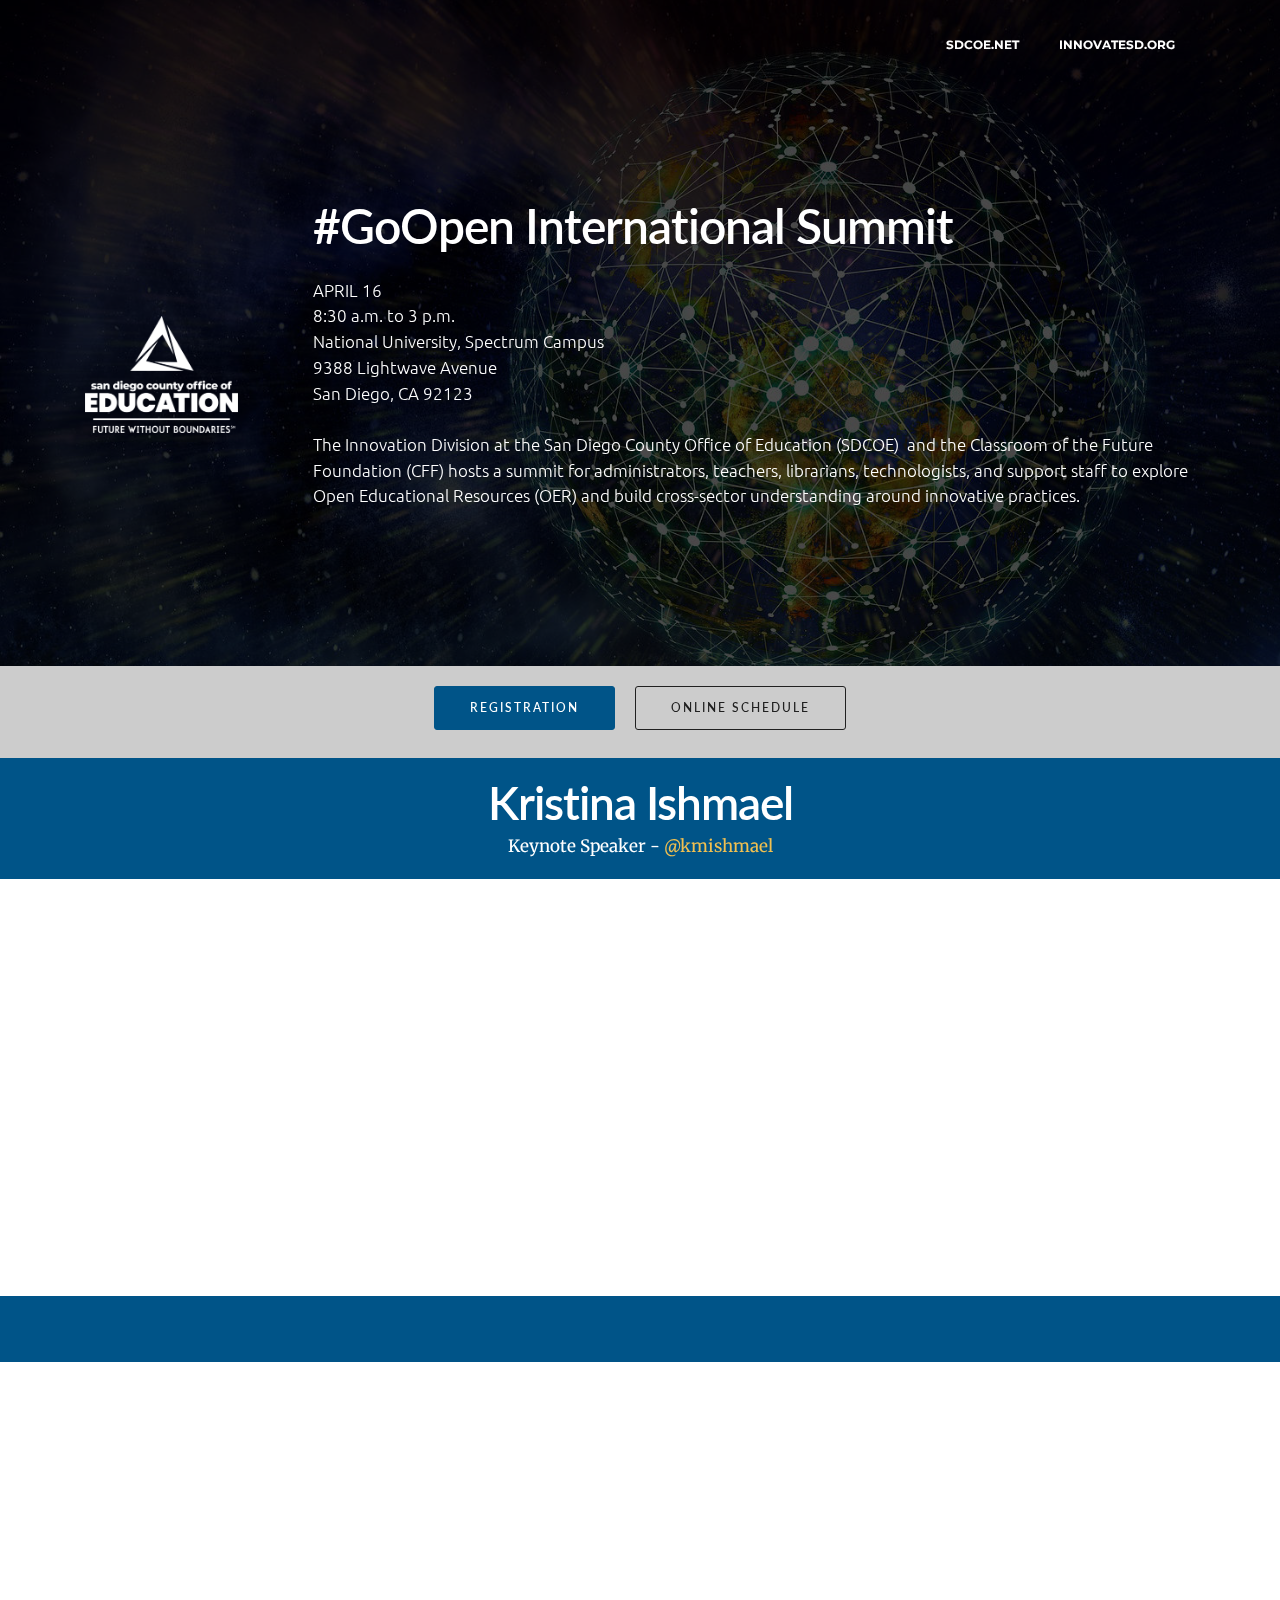
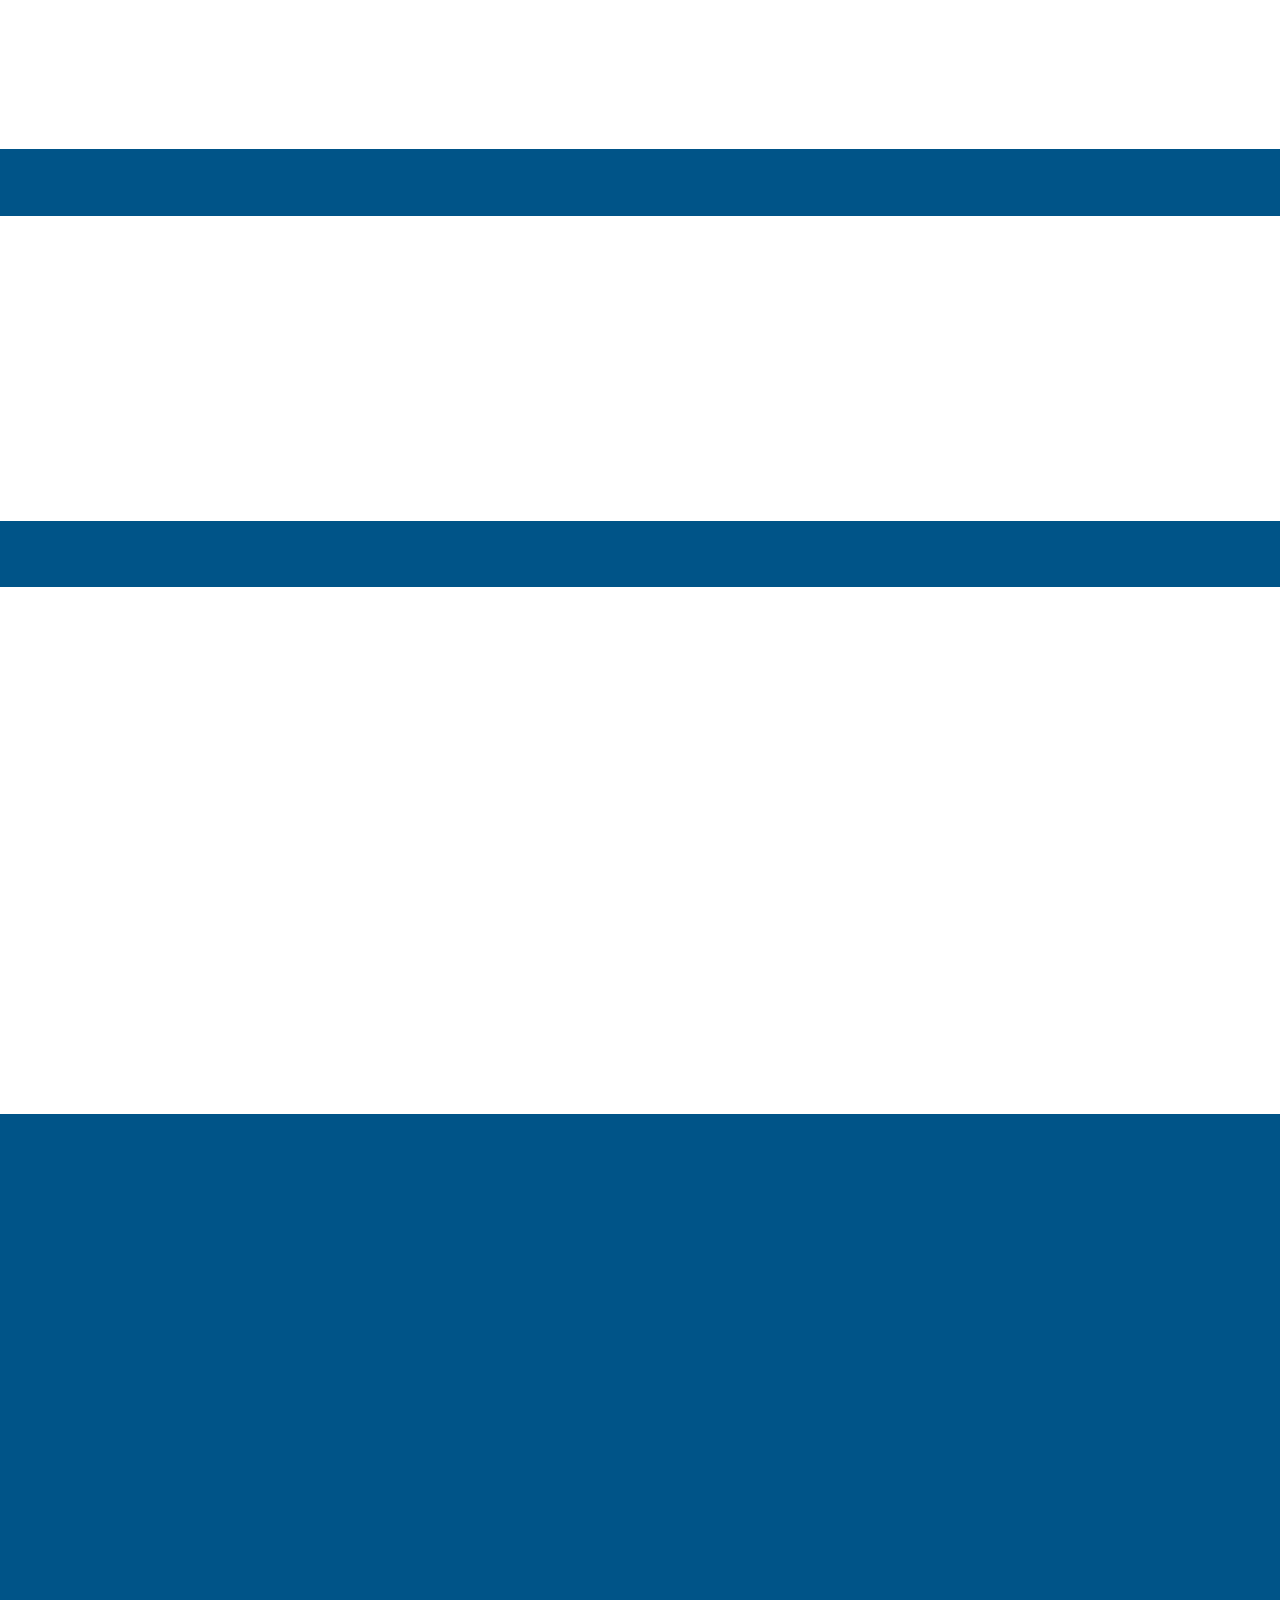
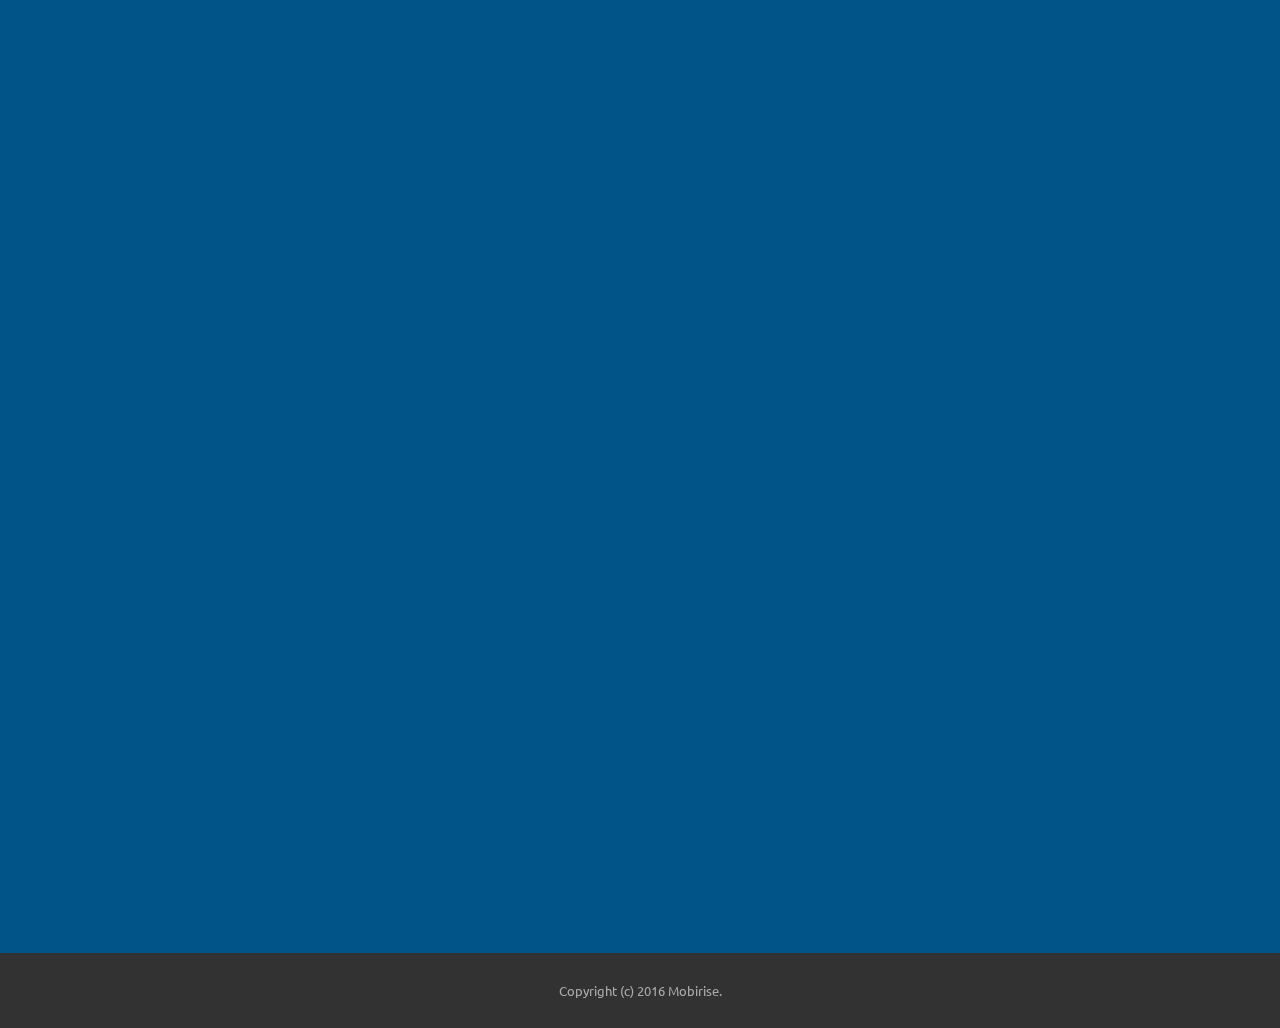
<file: index.html>
<!DOCTYPE html>
<html  >
<head>
  <!-- Site made with Mobirise Website Builder v4.9.6, https://mobirise.com -->
  <meta charset="UTF-8">
  <meta http-equiv="X-UA-Compatible" content="IE=edge">
  <meta name="generator" content="Mobirise v4.9.6, mobirise.com">
  <meta name="viewport" content="width=device-width, initial-scale=1, minimum-scale=1">
  <link rel="shortcut icon" href="assets/images/lls-goopensummit-savedate-128x84.png" type="image/x-icon">
  <meta name="description" content="">
  
  <title>#GoOpen International Summit</title>
  <link rel="stylesheet" href="https://fonts.googleapis.com/css?family=Montserrat:400,700">
  <link rel="stylesheet" href="https://fonts.googleapis.com/css?family=Raleway:100,100i,200,200i,300,300i,400,400i,500,500i,600,600i,700,700i,800,800i,900,900i">
  <link rel="stylesheet" href="https://fonts.googleapis.com/css?family=Lora:400,700,400italic,700italic&subset=latin">
  <link rel="stylesheet" href="assets/tether/tether.min.css">
  <link rel="stylesheet" href="assets/bootstrap/css/bootstrap.min.css">
  <link rel="stylesheet" href="assets/dropdown/css/style.css">
  <link rel="stylesheet" href="assets/animate.css/animate.min.css">
  <link rel="stylesheet" href="assets/theme/css/style.css">
  <link rel="stylesheet" href="assets/mobirise/css/mbr-additional.css" type="text/css">
  
  
  
</head>
<body>
  <section id="ext_menu-f" data-rv-view="0">

    <nav class="navbar navbar-dropdown transparent navbar-fixed-top bg-color">
        <div class="container">

            <div class="mbr-table">
                
                <div class="mbr-table-cell">

                    <button class="navbar-toggler pull-xs-right hidden-md-up" type="button" data-toggle="collapse" data-target="#exCollapsingNavbar">
                        <div class="hamburger-icon"></div>
                    </button>

                    <ul class="nav-dropdown collapse pull-xs-right nav navbar-nav navbar-toggleable-sm" id="exCollapsingNavbar"><li class="nav-item"><a class="nav-link link" href="https://www.sdcoe.net" target="_blank" aria-expanded="false">SDCOE.NET</a></li><li class="nav-item"><a class="nav-link link" href="https://www.innovatesd.org" target="_blank" aria-expanded="false">INNOVATESD.ORG</a></li></ul>
                    <button hidden="" class="navbar-toggler navbar-close" type="button" data-toggle="collapse" data-target="#exCollapsingNavbar">
                        <div class="close-icon"></div>
                    </button>

                </div>
            </div>

        </div>
    </nav>

</section>

<section class="engine"><a href="https://mobirise.info/a">online site builder</a></section><section class="mbr-section mbr-parallax-background mbr-after-navbar" id="msg-box6-c" data-rv-view="2" style="background-image: url(assets/images/network-3537401-1920-1920x1280.jpg); padding-top: 200px; padding-bottom: 120px;">

    <div class="mbr-overlay" style="opacity: 0.7; background-color: rgb(0, 0, 0);">
    </div>
    <div class="container">
        <div class="row">
            <div class="mbr-table-md-up">

              <div class="mbr-table-cell mbr-right-padding-md-up mbr-valign-top col-md-7 image-size" style="width: 20%;">
                  <div class="mbr-figure"><img src="assets/images/sdcoe-logo-reverse-1400x1066.png" alt="SDCOE Logo: Future without boundaries"></div>
              </div>

              


              <div class="mbr-table-cell col-md-5 text-xs-center text-md-left content-size">
                  <h3 class="mbr-section-title display-2">#GoOpen International Summit<br></h3>
                  <div class="lead">

                    <p>APRIL 16&nbsp;<br>8:30 a.m. to 3 p.m.<br>National University, Spectrum Campus<br>9388 Lightwave Avenue<br>San Diego, CA 92123<br><br>The Innovation Division at the San Diego County Office of Education (SDCOE) &nbsp;and the Classroom of the Future Foundation (CFF) hosts a summit for administrators, teachers, librarians, technologists, and support staff to explore Open Educational Resources (OER) and build cross-sector understanding around innovative practices.&nbsp;</p>

                  </div>

                  
              </div>


              

            </div>
        </div>
    </div>

</section>

<section class="mbr-section mbr-section__container" id="buttons1-p" data-rv-view="5" style="background-color: rgb(204, 204, 204); padding-top: 20px; padding-bottom: 20px;">

    <div class="container">
        <div class="row">
            <div class="col-xs-12">
                <div class="text-xs-center"><a class="btn btn-primary" href="https://sdcoe.k12oms.org/eventdetail.php?gid=900&id=163367" target="_blank">REGISTRATION</a> <a class="btn btn-black btn-black-outline" href="https://goopen2019.sched.com/" target="_blank">ONLINE SCHEDULE</a></div>
            </div>
        </div>
    </div>

</section>

<section class="mbr-section mbr-section__container article" id="header3-i" data-rv-view="7" style="background-color: rgb(0, 84, 136); padding-top: 20px; padding-bottom: 20px;">
    <div class="container">
        <div class="row">
            <div class="col-xs-12">
                <h3 class="mbr-section-title display-2">Kristina Ishmael<br></h3>
                <small class="mbr-section-subtitle">Keynote Speaker - <a href="https://twitter.com/kmishmael" target="_blank">@kmishmael</a></small>
            </div>
        </div>
    </div>
</section>

<section class="mbr-section" id="msg-box5-l" data-rv-view="9" style="background-color: rgb(255, 255, 255); padding-top: 0px; padding-bottom: 0px;">

    
    <div class="container">
        <div class="row">
            <div class="mbr-table-md-up">

              

              <div class="mbr-table-cell col-md-5 text-xs-center text-md-right content-size">
                  
                  <div class="lead">

                    <p><br>Kristina Ishmael is an educator, learner, thought leader, advocate, and agent of change. After her work in the classroom and at the state department of education, she found herself in the nation’s capital working on education policy around instructional materials in the perfect culmination of her commitment to removing roadblocks for student access to resources and providing professional learning for educators.<br>&nbsp;<br>Ishmael currently serves as the Senior Project Manager of the Learning Technologies Project for the Education Policy Program at New America. This role allows her to directly support states, districts, and educators rethinking the role of instructional materials to create deeper learning opportunities for students. She brings her strong facilitation skills, experience leading a national initiative, and energy into every project. Kristina is passionate about changing teaching and learning to provide more equitable access and opportunities to all learners.</p>

                  </div>

                  
              </div>


              


              <div class="mbr-table-cell mbr-left-padding-md-up mbr-valign-top col-md-7 image-size" style="width: 26%;">
                  <div class="mbr-figure"><img src="assets/images/2019-kishmael-headshot-1280x1280.jpg" alt="Headshot Kristina Ishmael"></div>
              </div>

            </div>
        </div>
    </div>

</section>

<section class="mbr-section article mbr-section__container" id="content1-o" data-rv-view="12" style="background-color: rgb(255, 255, 255); padding-top: 0px; padding-bottom: 20px;">

    <div class="container">
        <div class="row">
            <div class="col-xs-12 lead"><p>Previously, Kristina was the K-12 Open Education Fellow at the Office of Educational Technology where she developed and grew the #GoOpen movement. Prior to her work at the U.S. Department of Education, she worked as the Digital Learning Specialist for the Nebraska Department of Education where she led professional learning and advocated for school librarians. This experience granted her a unique perspective on leveraging educational technology in urban, suburban, and rural school systems. Before her role with the state, Kristina was a teacher to high risk elementary ELL students in Omaha, Nebraska.</p></div>
        </div>
    </div>

</section>

<section class="mbr-section mbr-section__container article" id="header3-t" data-rv-view="14" style="background-color: rgb(0, 84, 136); padding-top: 20px; padding-bottom: 20px;">
    <div class="container">
        <div class="row">
            <div class="col-xs-12">
                <h3 class="mbr-section-title display-2">Platinum Level Sponsors</h3>
                
            </div>
        </div>
    </div>
</section>

<section class="mbr-cards mbr-section mbr-section-nopadding" id="features3-11" data-rv-view="16" style="background-color: rgb(255, 255, 255);">

    

    <div class="mbr-cards-row row">
        <div class="mbr-cards-col col-xs-12 col-lg-4" style="padding-top: 40px; padding-bottom: 40px;">
            <div class="container">
              <div class="card cart-block">
                  <div class="card-img"><a href="http://www.sdcoe.net" target="_blank"><img src="assets/images/sdcoe-logo-color-600x465.jpg" class="card-img-top" alt="San Diego County Office of Education LOGO"></a></div>
                  
                </div>
            </div>
        </div>
        <div class="mbr-cards-col col-xs-12 col-lg-4" style="padding-top: 40px; padding-bottom: 40px;">
            <div class="container">
                <div class="card cart-block">
                    <div class="card-img"><a href="http://wp.classroomofthefuture.org/" target="_blank"><img src="assets/images/cff-1-200x200.jpg" class="card-img-top" alt="Classroom of the Future Foundation"></a></div>
                    
                </div>
            </div>
        </div>
        <div class="mbr-cards-col col-xs-12 col-lg-4" style="padding-top: 40px; padding-bottom: 40px;">
            <div class="container">
                <div class="card cart-block">
                    <div class="card-img"><a href="https://nu.edu/" target="_blank"><img src="assets/images/national-logo-600x264.jpg" class="card-img-top" alt="National University LOGO"></a></div>
                    
                </div>
            </div>
        </div>
        
        
        
    </div>
</section>

<section class="mbr-section mbr-section__container article" id="header3-13" data-rv-view="19" style="background-color: rgb(0, 84, 136); padding-top: 20px; padding-bottom: 20px;">
    <div class="container">
        <div class="row">
            <div class="col-xs-12">
                <h3 class="mbr-section-title display-2">Gold Level Sponsors</h3>
                
            </div>
        </div>
    </div>
</section>

<section class="mbr-cards mbr-section mbr-section-nopadding" id="features3-14" data-rv-view="21" style="background-color: rgb(255, 255, 255);">

    

    <div class="mbr-cards-row row">
        <div class="mbr-cards-col col-xs-12 col-lg-3" style="padding-top: 40px; padding-bottom: 40px;">
            <div class="container">
              <div class="card cart-block">
                  <div class="card-img"><a href="https://sanfordharmony.org/" target="_blank"><img src="assets/images/harmony-combo-logo-stacked-rgb-600x281.png" class="card-img-top" alt="Sanford Harmony at National University LOGO"></a></div>
                  
                </div>
            </div>
        </div>
        <div class="mbr-cards-col col-xs-12 col-lg-3" style="padding-top: 40px; padding-bottom: 40px;">
            <div class="container">
                <div class="card cart-block">
                    <div class="card-img"><a href="https://sanfordinspire.org/" target="_blank"><img src="assets/images/inspire-combo-logo-stacked-rgb-1-600x296.png" class="card-img-top" alt="Sanford Inspire at National University logo"></a></div>
                    
                </div>
            </div>
        </div>
        <div class="mbr-cards-col col-xs-12 col-lg-3" style="padding-top: 40px; padding-bottom: 40px;">
            <div class="container">
                <div class="card cart-block">
                    <div class="card-img"><a href="https://sanfordinstituteofphilanthropy.org/" target="_blank"><img src="assets/images/sip-combo-logo-stacked-rgb-600x375.png" class="card-img-top" alt="Sanford Institute of Philanthropy at National University LOGO"></a></div>
                    
                </div>
            </div>
        </div>
        <div class="mbr-cards-col col-xs-12 col-lg-3" style="padding-top: 40px; padding-bottom: 40px;">
            <div class="container">
                <div class="card cart-block">
                    <div class="card-img"><a href="index.html"><img src="assets/images/placeholder-225x225.png" class="card-img-top" alt="empty space"></a></div>
                    
                </div>
            </div>
        </div>
        
        
    </div>
</section>

<section class="mbr-section mbr-section__container article" id="header3-15" data-rv-view="28" style="background-color: rgb(0, 84, 136); padding-top: 20px; padding-bottom: 20px;">
    <div class="container">
        <div class="row">
            <div class="col-xs-12">
                <h3 class="mbr-section-title display-2">Silver Level Sponsors</h3>
                
            </div>
        </div>
    </div>
</section>

<section class="mbr-cards mbr-section mbr-section-nopadding" id="features3-16" data-rv-view="30" style="background-color: rgb(255, 255, 255);">

    

    <div class="mbr-cards-row row">
        <div class="mbr-cards-col col-xs-12 col-lg-2" style="padding-top: 40px; padding-bottom: 40px;">
            <div class="container">
              <div class="card cart-block">
                  <div class="card-img"><a href="http://cox.com" target="_blank"><img src="assets/images/cox-logo-4c-r-600x199.jpg" class="card-img-top" alt="COX Communications LOGO"></a></div>
                  
                </div>
            </div>
        </div>
        <div class="mbr-cards-col col-xs-12 col-lg-2" style="padding-top: 40px; padding-bottom: 40px;">
            <div class="container">
                <div class="card cart-block">
                    <div class="card-img"><a href="http://jackinthebox.com" target="_blank"><img src="assets/images/1071px-jack-in-the-box-2009-logo.svg-600x574.png" class="card-img-top" alt="Jack in the Box LOGO"></a></div>
                    
                </div>
            </div>
        </div>
        <div class="mbr-cards-col col-xs-12 col-lg-2" style="padding-top: 40px; padding-bottom: 40px;">
            <div class="container">
                <div class="card cart-block">
                    <div class="card-img"><a href="https://lexialearning.com/" target="_blank"><img src="assets/images/lexia-149x102.png" class="card-img-top" alt="Lexia Learning logo"></a></div>
                    
                </div>
            </div>
        </div>
        <div class="mbr-cards-col col-xs-12 col-lg-2" style="padding-top: 40px; padding-bottom: 40px;">
            <div class="container">
                <div class="card cart-block">
                    <div class="card-img"><a href="http://missionfed.com" target="_blank"><img src="assets/images/mission-516x98.png" class="card-img-top" alt="Misison Federal Credit Union Logo"></a></div>
                    
                </div>
            </div>
        </div>
        <div class="mbr-cards-col col-xs-12 col-lg-2" style="padding-top: 40px; padding-bottom: 40px;">
            <div class="container">
                <div class="card cart-block">
                    <div class="card-img"><a href="http://mrelmer.com" target="_blank"><img src="assets/images/mrelmer-200x200.png" class="card-img-top" alt="Mr. Elmer LOGO"></a></div>
                    
                </div>
            </div>
        </div>
        <div class="mbr-cards-col col-xs-12 col-lg-2" style="padding-top: 40px; padding-bottom: 40px;">
            <div class="container">
                <div class="card cart-block">
                    <div class="card-img"><a href="https://northisland.ccu.com/" target="_blank"><img src="assets/images/nicu-404x125.png" class="card-img-top" alt="North Island Credit Union"></a></div>
                    
                </div>
            </div>
        </div>
    </div>
</section>

<section class="mbr-cards mbr-section mbr-section-nopadding" id="features3-17" data-rv-view="33" style="background-color: rgb(255, 255, 255);">

    

    <div class="mbr-cards-row row">
        <div class="mbr-cards-col col-xs-12 col-lg-2" style="padding-top: 40px; padding-bottom: 40px;">
            <div class="container">
              <div class="card cart-block">
                  <div class="card-img"><a href="https://www.schoolsfirstfcu.org/wps/portal/!ut/p/a1/[base64]!/dl5/d5/L2dBISEvZ0FBIS9nQSEh/" target="_blank"><img src="assets/images/sfcu-200x200.png" class="card-img-top"></a></div>
                  
                </div>
            </div>
        </div>
        <div class="mbr-cards-col col-xs-12 col-lg-2" style="padding-top: 40px; padding-bottom: 40px;">
            <div class="container">
                <div class="card cart-block">
                    <div class="card-img"><a href="http://sdge.com" target="_blank"><img src="assets/images/sdge-295x171.png" class="card-img-top" alt="SDGE Sempra Logo"></a></div>
                    
                </div>
            </div>
        </div>
        <div class="mbr-cards-col col-xs-12 col-lg-2" style="padding-top: 40px; padding-bottom: 40px;">
            <div class="container">
                <div class="card cart-block">
                    <div class="card-img"><a href="https://seaworld.com" target="_blank"><img src="assets/images/seaworld-316x160.jpg" class="card-img-top" alt="Sea World logo"></a></div>
                    
                </div>
            </div>
        </div>
        <div class="mbr-cards-col col-xs-12 col-lg-2" style="padding-top: 40px; padding-bottom: 40px;">
            <div class="container">
                <div class="card cart-block">
                    <div class="card-img"><a href="https://ithinkwrite.com/" target="_blank"><img src="assets/images/thinkwrite-600x300.jpg" class="card-img-top" alt="ThinkWrite Technologies "></a></div>
                    
                </div>
            </div>
        </div>
        <div class="mbr-cards-col col-xs-12 col-lg-2" style="padding-top: 40px; padding-bottom: 40px;">
            <div class="container">
                <div class="card cart-block">
                    <div class="card-img"><a href="https://midway.org/" target="_blank"><img src="assets/images/midway-454x111.png" class="card-img-top" alt="USS Midway Museum"></a></div>
                    
                </div>
            </div>
        </div>
        <div class="mbr-cards-col col-xs-12 col-lg-2" style="padding-top: 40px; padding-bottom: 40px;">
            <div class="container">
                <div class="card cart-block">
                    <div class="card-img"><a href="index.html"><img src="assets/images/placeholder-225x225.png" class="card-img-top" alt="empty place"></a></div>
                    
                </div>
            </div>
        </div>
    </div>
</section>

<section class="mbr-section mbr-section-md-padding mbr-footer footer2" id="contacts2-u" data-rv-view="24" style="background-color: rgb(0, 84, 136); padding-top: 90px; padding-bottom: 90px;">
    
    <div class="container">
        <div class="row">
            <div class="mbr-footer-content col-xs-12 col-md-3">
                <p><strong>Address</strong><br>National University <br>Spectrum Business Park Campus<br>9388 Lightwave Avenue<br>San Diego, CA 92123<br><br><br>
<strong>Contacts</strong><br>
Email: mgonzalez@sdcoe.net<br><br></p>
            </div>
            <div class="mbr-footer-content col-xs-12 col-md-3"><p class="mbr-contacts__text"><strong>Plan Your Stay</strong><strong><a href="http://www.hotelcircle.net/" target="_blank" class="text-info" style="font-size: 0.875rem; background-color: rgb(0, 84, 136);">&nbsp;</a></strong></p><ul><li><em>Approximate travel times to the event location &nbsp;are included below for areas recommended with accomodations. Expect heavier traffic in the morning and after 4 p.m.</em></li><li><strong>San Diego: Explore, Plan, Stay</strong></li><li><a href="http://www.hotelcircle.net/" target="_blank" class="text-warning" style="font-weight: bold;">Hotel Circle</a> (Near Spectrum Business Park Campus) approx. 10 to 18 min.</li><li><strong><a href="https://www.gaslamp.org/" target="_blank" class="text-warning">Gaslamp Quarter</a> </strong>&nbsp;(Downtown San Diego, Food, Shopping, History) approx.<strong>&nbsp;</strong>20 to 30 min.&nbsp;</li><li><strong><a href="http://coronadovisitorcenter.com/" target="_blank" class="text-warning">Coronado Island</a>&nbsp;</strong>(Food, Shopping, Accomodations, History) approx. 20 to 40 min.</li><li><strong><a href="https://libertystation.com/" target="_blank" class="text-warning">Liberty Station</a> - </strong>(Food &amp; Fun, History)</li><li><strong><a href="https://lajollabythesea.com/" target="_blank" class="text-warning">La Jolla by the Sea</a>&nbsp;</strong>(Food, Shopping, accomodations $$, Nature) approx. 20-45 min.</li><li><a href="http://www.oldtownsandiegoguide.com/" target="_blank" class="text-warning" style="font-weight: bold;">Old Town San Diego</a>&nbsp;(Food, History, Accomodations, Shopping) approx. 12 to 20 min.</li><li><strong><a href="https://www.littleitalysd.com/" target="_blank" class="text-warning">Little Italy</a> </strong>(Food, Shopping, Accomodations) approx. 15 to 20 min.</li><li><a href="https://www.sandiego.org/" target="_blank">Where to Stay in San Diego - A Guide to the Best Neighborhoods</a></li><li><strong><br></strong></li></ul></div>
            <div class="col-xs-12 col-md-6">
                <div class="mbr-map"><iframe frameborder="0" style="border:0" src="https://www.google.com/maps/embed/v1/place?key=AIzaSyAEIpgj38KyLFELm2bK9Y7krBkz1K-cMq8&amp;q=place_id:ChIJSePh3LT_24ARGP5SBDPIqLU" allowfullscreen=""></iframe></div>
            </div>
        </div>
    </div>
</section>

<footer class="mbr-small-footer mbr-section mbr-section-nopadding" id="footer1-12" data-rv-view="26" style="background-color: rgb(50, 50, 50); padding-top: 1.75rem; padding-bottom: 1.75rem;">
    
    <div class="container text-xs-center">
        <p>Copyright (c) 2016 Mobirise.</p>
    </div>
</footer>


  <script src="assets/web/assets/jquery/jquery.min.js"></script>
  <script src="assets/tether/tether.min.js"></script>
  <script src="assets/bootstrap/js/bootstrap.min.js"></script>
  <script src="assets/jarallax/jarallax.js"></script>
  <script src="assets/smooth-scroll/smooth-scroll.js"></script>
  <script src="assets/dropdown/js/script.min.js"></script>
  <script src="assets/touch-swipe/jquery.touch-swipe.min.js"></script>
  <script src="assets/viewport-checker/jquery.viewportchecker.js"></script>
  <script src="assets/theme/js/script.js"></script>
  
  
 <div id="scrollToTop" class="scrollToTop mbr-arrow-up"><a style="text-align: center;"><i class="mbr-arrow-up-icon mbr-arrow-up-icon-cm cm-icon cm-icon-smallarrow-up"></i></a></div>
    <input name="animation" type="hidden">
  </body>
</html>
</file>
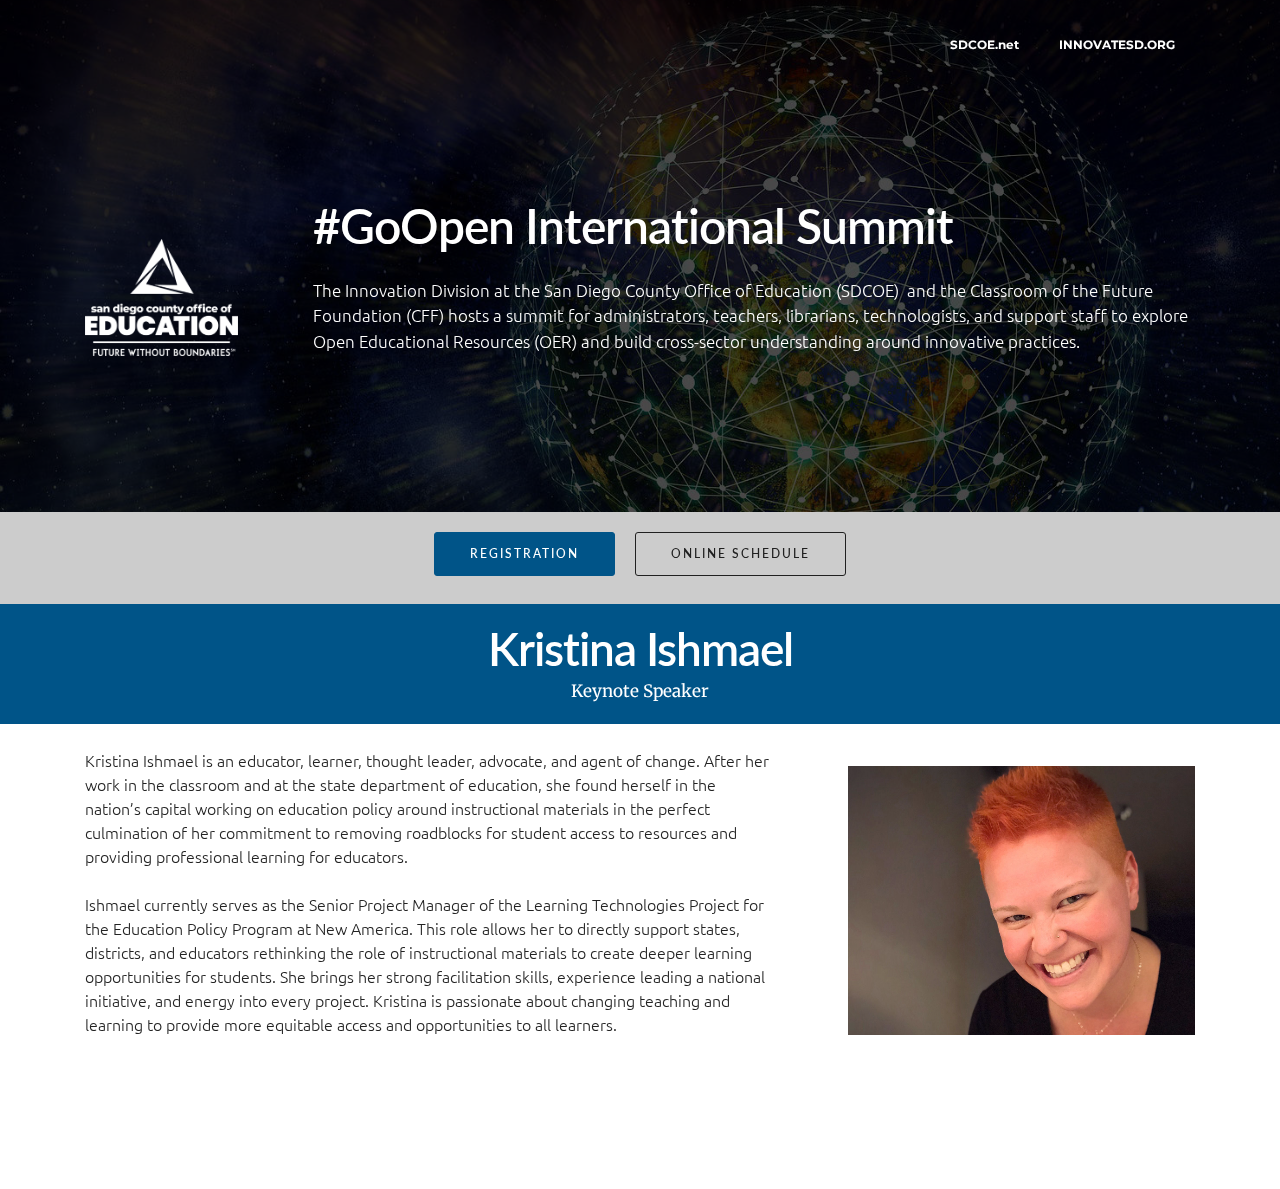
<file: GoOpen.html>
<!DOCTYPE html>
<html  >
<head>
  <!-- Site made with Mobirise Website Builder v4.9.6, https://mobirise.com -->
  <meta charset="UTF-8">
  <meta http-equiv="X-UA-Compatible" content="IE=edge">
  <meta name="generator" content="Mobirise v4.9.6, mobirise.com">
  <meta name="viewport" content="width=device-width, initial-scale=1, minimum-scale=1">
  <link rel="shortcut icon" href="assets/images/lls-goopensummit-savedate-128x84.png" type="image/x-icon">
  <meta name="description" content="">
  
  <title>#GoOpen International Summit</title>
  <link rel="stylesheet" href="https://fonts.googleapis.com/css?family=Montserrat:400,700">
  <link rel="stylesheet" href="https://fonts.googleapis.com/css?family=Raleway:100,100i,200,200i,300,300i,400,400i,500,500i,600,600i,700,700i,800,800i,900,900i">
  <link rel="stylesheet" href="https://fonts.googleapis.com/css?family=Lora:400,700,400italic,700italic&subset=latin">
  <link rel="stylesheet" href="assets/tether/tether.min.css">
  <link rel="stylesheet" href="assets/bootstrap/css/bootstrap.min.css">
  <link rel="stylesheet" href="assets/dropdown/css/style.css">
  <link rel="stylesheet" href="assets/animate.css/animate.min.css">
  <link rel="stylesheet" href="assets/theme/css/style.css">
  <link rel="stylesheet" href="assets/mobirise/css/mbr-additional.css" type="text/css">
  
  
  
</head>
<body>
  <section id="ext_menu-f" data-rv-view="0">

    <nav class="navbar navbar-dropdown transparent navbar-fixed-top bg-color">
        <div class="container">

            <div class="mbr-table">
                
                <div class="mbr-table-cell">

                    <button class="navbar-toggler pull-xs-right hidden-md-up" type="button" data-toggle="collapse" data-target="#exCollapsingNavbar">
                        <div class="hamburger-icon"></div>
                    </button>

                    <ul class="nav-dropdown collapse pull-xs-right nav navbar-nav navbar-toggleable-sm" id="exCollapsingNavbar"><li class="nav-item"><a class="nav-link link" href="https://www.innovatesd.org" target="_blank" aria-expanded="false">SDCOE.net</a></li><li class="nav-item"><a class="nav-link link" href="https://www.innovatesd.org" target="_blank" aria-expanded="false">INNOVATESD.ORG</a></li></ul>
                    <button hidden="" class="navbar-toggler navbar-close" type="button" data-toggle="collapse" data-target="#exCollapsingNavbar">
                        <div class="close-icon"></div>
                    </button>

                </div>
            </div>

        </div>
    </nav>

</section>

<section class="engine"><a href="https://mobirise.info/h">how to create a web page for free</a></section><section class="mbr-section mbr-parallax-background mbr-after-navbar" id="msg-box6-c" data-rv-view="2" style="background-image: url(assets/images/network-3537401-1920-1920x1280.jpg); padding-top: 200px; padding-bottom: 120px;">

    <div class="mbr-overlay" style="opacity: 0.7; background-color: rgb(0, 0, 0);">
    </div>
    <div class="container">
        <div class="row">
            <div class="mbr-table-md-up">

              <div class="mbr-table-cell mbr-right-padding-md-up mbr-valign-top col-md-7 image-size" style="width: 20%;">
                  <div class="mbr-figure"><img src="assets/images/sdcoe-logo-reverse-1400x1066.png" alt="SDCOE Logo: Future without boundaries"></div>
              </div>

              


              <div class="mbr-table-cell col-md-5 text-xs-center text-md-left content-size">
                  <h3 class="mbr-section-title display-2">#GoOpen International Summit</h3>
                  <div class="lead">

                    <p>The Innovation Division at the San Diego County Office of Education (SDCOE) &nbsp;and the Classroom of the Future Foundation (CFF) hosts a summit for administrators, teachers, librarians, technologists, and support staff to explore Open Educational Resources (OER) and build cross-sector understanding around innovative practices.&nbsp;</p>

                  </div>

                  
              </div>


              

            </div>
        </div>
    </div>

</section>

<section class="mbr-section mbr-section__container" id="buttons1-p" data-rv-view="5" style="background-color: rgb(204, 204, 204); padding-top: 20px; padding-bottom: 20px;">

    <div class="container">
        <div class="row">
            <div class="col-xs-12">
                <div class="text-xs-center"><a class="btn btn-primary" href="http://goopen.innovatesd.org">REGISTRATION</a> <a class="btn btn-black btn-black-outline" href="https://goopen2019.sched.com/" target="_blank">ONLINE SCHEDULE</a></div>
            </div>
        </div>
    </div>

</section>

<section class="mbr-section mbr-section__container article" id="header3-i" data-rv-view="7" style="background-color: rgb(0, 84, 136); padding-top: 20px; padding-bottom: 20px;">
    <div class="container">
        <div class="row">
            <div class="col-xs-12">
                <h3 class="mbr-section-title display-2">Kristina Ishmael<br></h3>
                <small class="mbr-section-subtitle">Keynote Speaker</small>
            </div>
        </div>
    </div>
</section>

<section class="mbr-section" id="msg-box5-l" data-rv-view="9" style="background-color: rgb(255, 255, 255); padding-top: 0px; padding-bottom: 0px;">

    
    <div class="container">
        <div class="row">
            <div class="mbr-table-md-up">

              

              <div class="mbr-table-cell col-md-5 text-xs-center text-md-right content-size">
                  
                  <div class="lead">

                    <p><br>Kristina Ishmael is an educator, learner, thought leader, advocate, and agent of change. After her work in the classroom and at the state department of education, she found herself in the nation’s capital working on education policy around instructional materials in the perfect culmination of her commitment to removing roadblocks for student access to resources and providing professional learning for educators.<br>&nbsp;<br>Ishmael currently serves as the Senior Project Manager of the Learning Technologies Project for the Education Policy Program at New America. This role allows her to directly support states, districts, and educators rethinking the role of instructional materials to create deeper learning opportunities for students. She brings her strong facilitation skills, experience leading a national initiative, and energy into every project. Kristina is passionate about changing teaching and learning to provide more equitable access and opportunities to all learners.</p>

                  </div>

                  
              </div>


              


              <div class="mbr-table-cell mbr-left-padding-md-up mbr-valign-top col-md-7 image-size" style="width: 37%;">
                  <div class="mbr-figure"><img src="assets/images/2019-kishmael-headshot-1280x1280.jpg" alt="Headshot Kristina Ishmael"></div>
              </div>

            </div>
        </div>
    </div>

</section>

<section class="mbr-section article mbr-section__container" id="content1-o" data-rv-view="12" style="background-color: rgb(255, 255, 255); padding-top: 0px; padding-bottom: 20px;">

    <div class="container">
        <div class="row">
            <div class="col-xs-12 lead"><p>Previously, Kristina was the K-12 Open Education Fellow at the Office of Educational Technology where she developed and grew the #GoOpen movement. Prior to her work at the U.S. Department of Education, she worked as the Digital Learning Specialist for the Nebraska Department of Education where she led professional learning and advocated for school librarians. This experience granted her a unique perspective on leveraging educational technology in urban, suburban, and rural school systems. Before her role with the state, Kristina was a teacher to high risk elementary ELL students in Omaha, Nebraska.</p></div>
        </div>
    </div>

</section>


  <script src="assets/web/assets/jquery/jquery.min.js"></script>
  <script src="assets/tether/tether.min.js"></script>
  <script src="assets/bootstrap/js/bootstrap.min.js"></script>
  <script src="assets/jarallax/jarallax.js"></script>
  <script src="assets/smooth-scroll/smooth-scroll.js"></script>
  <script src="assets/dropdown/js/script.min.js"></script>
  <script src="assets/touch-swipe/jquery.touch-swipe.min.js"></script>
  <script src="assets/viewport-checker/jquery.viewportchecker.js"></script>
  <script src="assets/theme/js/script.js"></script>
  
  
 <div id="scrollToTop" class="scrollToTop mbr-arrow-up"><a style="text-align: center;"><i class="mbr-arrow-up-icon mbr-arrow-up-icon-cm cm-icon cm-icon-smallarrow-up"></i></a></div>
    <input name="animation" type="hidden">
  </body>
</html>
</file>
<file: assets/dropdown/css/style.css>
.navbar-dropdown {
  left: 0;
  padding: 0;
  position: absolute;
  right: 0;
  top: 0;
  transition: all 0.45s ease;
  z-index: 1030; }
  .navbar-dropdown .navbar-brand {
    float: none;
    font-size: 0;
    padding: 1.25rem 0;
    position: relative;
    transition: padding 0.25s ease;
    white-space: nowrap; }
    .navbar-dropdown .navbar-brand::before {
      content: "";
      display: inline-block;
      height: 100%;
      vertical-align: middle; }
  .navbar-dropdown .navbar-logo,
  .navbar-dropdown .navbar-caption {
    display: inline-block;
    vertical-align: middle; }
  .navbar-dropdown .navbar-logo {
    margin-right: 0.8rem;
    transition: margin 0.3s ease-in-out; }
    .navbar-dropdown .navbar-logo img {
      height: 3.125rem;
      transition: all 0.3s ease-in-out; }
  .navbar-dropdown .mbr-table-cell {
    height: 5.625rem; }
  .navbar-dropdown .navbar-caption {
    font-family: "Montserrat";
    font-size: 1rem;
    font-weight: 700;
    white-space: normal; }
    .navbar-dropdown .navbar-caption, .navbar-dropdown .navbar-caption:hover {
      color: inherit;
      text-decoration: none; }
  .navbar-dropdown.navbar-fixed-top {
    position: fixed; }
  .navbar-dropdown.bg-color.transparent {
    background: none !important; }
  .navbar-dropdown.navbar-short .navbar-brand {
    padding: 0.625rem 0; }
  .navbar-dropdown.navbar-short .navbar-logo {
    margin-right: 0.5rem; }
    .navbar-dropdown.navbar-short .navbar-logo img {
      height: 2.375rem; }
  .navbar-dropdown.navbar-short .mbr-table-cell {
    height: 3.625rem; }
  .navbar-dropdown .navbar-close {
    left: 0.6875rem;
    position: fixed;
    top: 0.75rem;
    z-index: 1000; }
  .navbar-dropdown.opened {
    background: none !important; }
    .navbar-dropdown.opened .navbar-brand,
    .navbar-dropdown.opened .navbar-toggler {
      display: none; }
  .navbar-dropdown .hamburger-icon {
    content: "";
    width: 16px;
    -webkit-box-shadow: 0 -6px 0 1px,0 0 0 1px,0 6px 0 1px;
    -moz-box-shadow: 0 -6px 0 1px,0 0 0 1px,0 6px 0 1px;
    box-shadow: 0 -6px 0 1px,0 0 0 1px,0 6px 0 1px; }
  .navbar-dropdown .close-icon {
    position: relative;
    width: 21px;
    height: 21px;
    overflow: hidden; }
    .navbar-dropdown .close-icon::before, .navbar-dropdown .close-icon::after {
      content: '';
      position: absolute;
      height: 2px;
      width: 100%;
      top: 50%;
      left: 0;
      margin-top: -1px; }
    .navbar-dropdown .close-icon::before {
      transform: rotate(45deg);
      -ms-transform: rotate(45deg);
      -webkit-transform: rotate(45deg); }
    .navbar-dropdown .close-icon::after {
      transform: rotate(-45deg);
      -ms-transform: rotate(-45deg);
      -webkit-transform: rotate(-45deg); }

.dropdown-menu .dropdown-toggle[data-toggle="dropdown-submenu"]::after {
  border-bottom: 0.35em solid transparent;
  border-left: 0.35em solid;
  border-right: 0;
  border-top: 0.35em solid transparent;
  margin-left: 0.3rem; }

.dropdown-menu .dropdown-item:focus {
  outline: 0; }

.nav-dropdown {
  display: table !important;
  font-family: "Montserrat";
  font-size: 0.75rem;
  font-weight: 700;
  height: auto !important; }
  .nav-dropdown .nav-item {
    display: table-cell;
    float: none;
    vertical-align: middle; }
  .nav-dropdown .nav-btn {
    padding-left: 1rem; }
  .nav-dropdown .link {
    margin: 1.667em;
    padding: 0;
    transition: color .2s ease-in-out; }
    .nav-dropdown .link.dropdown-toggle {
      margin-right: 2.583em; }
      .nav-dropdown .link.dropdown-toggle::after {
        margin-left: .25rem;
        border-top: 0.35em solid;
        border-right: 0.35em solid transparent;
        border-left: 0.35em solid transparent;
        border-bottom: 0; }
      .nav-dropdown .link.dropdown-toggle::after {
        display: block;
        margin-top: -0.1667em;
        position: absolute;
        right: 1.3333em;
        top: 50%; }
      .nav-dropdown .link.dropdown-toggle[aria-expanded="true"] {
        margin: 0;
        padding: 1.667em 2.583em 1.667em 1.667em; }
  .nav-dropdown .link::after,
  .nav-dropdown .dropdown-item::after {
    color: inherit; }
  .nav-dropdown .btn {
    font-size: 0.75rem;
    font-weight: 700;
    letter-spacing: 0;
    margin-bottom: 0;
    padding-left: 1.25rem;
    padding-right: 1.25rem; }
  .nav-dropdown .dropdown-menu {
    border-radius: 0;
    border: 0;
    left: 0;
    margin: 0;
    padding-bottom: 1.25rem;
    padding-top: 1.25rem; }
  .nav-dropdown .dropdown-submenu {
    left: 100%;
    margin-left: 0.125rem;
    margin-top: -1.25rem;
    top: 0; }
  .nav-dropdown .dropdown-item {
    font-size: 0.8125rem;
    font-weight: 500;
    line-height: 2;
    padding: 0.3846em 4.615em 0.3846em 1.5385em;
    position: relative;
    transition: color .2s ease-in-out, background-color .2s ease-in-out; }
    .nav-dropdown .dropdown-item::after {
      margin-top: -0.3077em;
      position: absolute;
      right: 1.1538em;
      top: 50%; }
    .nav-dropdown .dropdown-item:focus, .nav-dropdown .dropdown-item:hover {
      background: none; }

@media (max-width: 767px) {
  .nav-dropdown.navbar-toggleable-sm {
    bottom: 0;
    display: none;
    left: 0;
    overflow-x: hidden;
    position: fixed;
    top: 0;
    transform: translateX(-100%);
    -ms-transform: translateX(-100%);
    -webkit-transform: translateX(-100%);
    width: 18.75rem;
    z-index: 999; } }
.nav-dropdown.navbar-toggleable-xl {
  bottom: 0;
  display: none;
  left: 0;
  overflow-x: hidden;
  position: fixed;
  top: 0;
  transform: translateX(-100%);
  -ms-transform: translateX(-100%);
  -webkit-transform: translateX(-100%);
  width: 18.75rem;
  z-index: 999; }

.nav-dropdown-sm {
  display: block !important;
  overflow-x: hidden;
  overflow: auto;
  padding-top: 3.875rem; }
  .nav-dropdown-sm::after {
    content: "";
    display: block;
    height: 3rem;
    width: 100%; }
  .nav-dropdown-sm.collapse.in ~ .navbar-close {
    display: block !important; }
  .nav-dropdown-sm.collapsing, .nav-dropdown-sm.collapse.in {
    transform: translateX(0);
    -ms-transform: translateX(0);
    -webkit-transform: translateX(0);
    transition: all 0.25s ease-out;
    -webkit-transition: all 0.25s ease-out; }
  .nav-dropdown-sm.collapsing[aria-expanded="false"] {
    transform: translateX(-100%);
    -ms-transform: translateX(-100%);
    -webkit-transform: translateX(-100%); }
  .nav-dropdown-sm .nav-item {
    display: block;
    margin-left: 0 !important;
    padding-left: 0; }
  .nav-dropdown-sm .link,
  .nav-dropdown-sm .dropdown-item {
    border-top: 1px dotted rgba(255, 255, 255, 0.1);
    font-size: 0.8125rem;
    line-height: 1.6;
    margin: 0 !important;
    padding: 0.875rem 2.4rem 0.875rem 1.5625rem !important;
    position: relative;
    white-space: normal; }
    .nav-dropdown-sm .link:focus, .nav-dropdown-sm .link:hover,
    .nav-dropdown-sm .dropdown-item:focus,
    .nav-dropdown-sm .dropdown-item:hover {
      background: rgba(0, 0, 0, 0.2) !important; }
  .nav-dropdown-sm .nav-btn {
    position: relative;
    padding: 1.5625rem 1.5625rem 0 1.5625rem; }
    .nav-dropdown-sm .nav-btn::before {
      border-top: 1px dotted rgba(255, 255, 255, 0.1);
      content: "";
      left: 0;
      position: absolute;
      top: 0;
      width: 100%; }
    .nav-dropdown-sm .nav-btn + .nav-btn {
      padding-top: 0.625rem; }
      .nav-dropdown-sm .nav-btn + .nav-btn::before {
        display: none; }
  .nav-dropdown-sm .btn {
    padding: 0.625rem 0; }
  .nav-dropdown-sm .dropdown-toggle::after {
    position: absolute;
    right: 1.25rem;
    top: 50%;
    margin-top: -0.154em; }
  .nav-dropdown-sm .dropdown-toggle[data-toggle="dropdown-submenu"]::after {
    margin-left: .25rem;
    border-top: 0.35em solid;
    border-right: 0.35em solid transparent;
    border-left: 0.35em solid transparent;
    border-bottom: 0; }
  .nav-dropdown-sm .dropdown-toggle[data-toggle="dropdown-submenu"][aria-expanded="true"]::after {
    border-top: 0;
    border-right: 0.35em solid transparent;
    border-left: 0.35em solid transparent;
    border-bottom: 0.35em solid; }
  .nav-dropdown-sm .dropdown-menu {
    margin: 0;
    padding: 0;
    position: relative;
    top: 0;
    left: 0;
    width: 100%;
    border: 0;
    float: none;
    border-radius: 0;
    background: none; }

.is-builder .nav-dropdown.collapsing {
  transition: none !important; }

/*# sourceMappingURL=style.css.map */
</file>
<file: assets/mobirise/css/mbr-additional.css>
@import url(https://fonts.googleapis.com/css?family=Ubuntu:400,300,700);
@import url(https://fonts.googleapis.com/css?family=Roboto:400,300,700);
@import url(https://fonts.googleapis.com/css?family=Lato:400,300,700);
@import url(https://fonts.googleapis.com/css?family=Merriweather:400,300,700);







body,
input,
textarea,
.mbr-company .list-group-text {
  font-family: 'Ubuntu', sans-serif;
}
.mbr-footer-content li,
.mbr-footer .mbr-contacts li {
  font-family: 'Ubuntu', sans-serif;
}
.btn,
.alert,
h1,
h2,
h3,
h4,
h5,
h6,
.h1,
.h2,
.h3,
.h4,
.h5,
.h6,
.display-1,
.display-2,
.display-3,
.display-4,
.mbr-figure .mbr-figure-caption,
.mbr-gallery-title,
.mbr-map [data-state-details],
.mbr-price {
  font-family: 'Lato', sans-serif;
}
.mbr-footer-content h1,
.mbr-footer .mbr-contacts h1,
.mbr-footer-content h2,
.mbr-footer .mbr-contacts h2,
.mbr-footer-content h3,
.mbr-footer .mbr-contacts h3,
.mbr-footer-content h4,
.mbr-footer .mbr-contacts h4,
.mbr-footer-content p strong,
.mbr-footer .mbr-contacts p strong,
.mbr-footer-content strong,
.mbr-footer .mbr-contacts strong {
  font-family: 'Lato', sans-serif;
}
.btn-sm,
.lead a,
.lead blockquote,
.mbr-section-subtitle,
.mbr-section-hero .mbr-section-lead,
.mbr-cards .card-subtitle,
.mbr-testimonial .card-block {
  font-family: 'Merriweather', serif;
  font-style: normal;
}
.mbr-author-name {
  font-family: 'Lato', sans-serif;
}
.mbr-author-desc {
  font-family: 'Merriweather', serif;
  font-style: normal;
}
.mbr-plan-title {
  font-family: 'Lato', sans-serif;
}
.mbr-plan-subtitle,
.mbr-plan-price-desc {
  font-family: 'Merriweather', serif;
  font-style: normal;
}
.bg-primary {
  background-color: #005488 !important;
}
.bg-success {
  background-color: #90a878 !important;
}
.bg-info {
  background-color: #7e8e9f !important;
}
.bg-warning {
  background-color: #f3c649 !important;
}
.bg-danger {
  background-color: #f28281 !important;
}
.btn-primary {
  background-color: #005488;
  border-color: #005488;
  color: #ffffff;
}
.btn-primary:hover,
.btn-primary:focus,
.btn-primary.focus,
.btn-primary:active,
.btn-primary.active {
  color: #ffffff;
  background-color: #00253c;
  border-color: #00253c;
}
.btn-primary.disabled,
.btn-primary:disabled {
  color: #ffffff !important;
  background-color: #00253c !important;
  border-color: #00253c !important;
}
.btn-secondary {
  background-color: #ffffff;
  border-color: #ffffff;
  color: #ffffff;
}
.btn-secondary:hover,
.btn-secondary:focus,
.btn-secondary.focus,
.btn-secondary:active,
.btn-secondary.active {
  color: #ffffff;
  background-color: #d4d4d4;
  border-color: #d4d4d4;
}
.btn-secondary.disabled,
.btn-secondary:disabled {
  color: #ffffff !important;
  background-color: #d4d4d4 !important;
  border-color: #d4d4d4 !important;
}
.btn-info {
  background-color: #7e8e9f;
  border-color: #7e8e9f;
  color: #ffffff;
}
.btn-info:hover,
.btn-info:focus,
.btn-info.focus,
.btn-info:active,
.btn-info.active {
  color: #ffffff;
  background-color: #596878;
  border-color: #596878;
}
.btn-info.disabled,
.btn-info:disabled {
  color: #ffffff !important;
  background-color: #596878 !important;
  border-color: #596878 !important;
}
.btn-success {
  background-color: #90a878;
  border-color: #90a878;
  color: #ffffff;
}
.btn-success:hover,
.btn-success:focus,
.btn-success.focus,
.btn-success:active,
.btn-success.active {
  color: #ffffff;
  background-color: #6a8153;
  border-color: #6a8153;
}
.btn-success.disabled,
.btn-success:disabled {
  color: #ffffff !important;
  background-color: #6a8153 !important;
  border-color: #6a8153 !important;
}
.btn-warning {
  background-color: #f3c649;
  border-color: #f3c649;
  color: #ffffff;
}
.btn-warning:hover,
.btn-warning:focus,
.btn-warning.focus,
.btn-warning:active,
.btn-warning.active {
  color: #ffffff;
  background-color: #e1a90f;
  border-color: #e1a90f;
}
.btn-warning.disabled,
.btn-warning:disabled {
  color: #ffffff !important;
  background-color: #e1a90f !important;
  border-color: #e1a90f !important;
}
.btn-danger {
  background-color: #f28281;
  border-color: #f28281;
  color: #ffffff;
}
.btn-danger:hover,
.btn-danger:focus,
.btn-danger.focus,
.btn-danger:active,
.btn-danger.active {
  color: #ffffff;
  background-color: #eb3d3c;
  border-color: #eb3d3c;
}
.btn-danger.disabled,
.btn-danger:disabled {
  color: #ffffff !important;
  background-color: #eb3d3c !important;
  border-color: #eb3d3c !important;
}
.btn-primary-outline {
  background: none;
  border-color: #001522;
  color: #001522;
}
.btn-primary-outline:hover,
.btn-primary-outline:focus,
.btn-primary-outline.focus,
.btn-primary-outline:active,
.btn-primary-outline.active {
  color: #ffffff;
  background-color: #005488;
  border-color: #005488;
}
.btn-primary-outline.disabled,
.btn-primary-outline:disabled {
  color: #ffffff !important;
  background-color: #005488 !important;
  border-color: #005488 !important;
}
.btn-secondary-outline {
  background: none;
  border-color: #ffffff;
  color: #ffffff;
}
.btn-secondary-outline:hover,
.btn-secondary-outline:focus,
.btn-secondary-outline.focus,
.btn-secondary-outline:active,
.btn-secondary-outline.active {
  color: #ffffff;
  background-color: #ffffff;
  border-color: #ffffff;
}
.btn-secondary-outline.disabled,
.btn-secondary-outline:disabled {
  color: #ffffff !important;
  background-color: #ffffff !important;
  border-color: #ffffff !important;
}
.btn-info-outline {
  background: none;
  border-color: #4e5b69;
  color: #4e5b69;
}
.btn-info-outline:hover,
.btn-info-outline:focus,
.btn-info-outline.focus,
.btn-info-outline:active,
.btn-info-outline.active {
  color: #ffffff;
  background-color: #7e8e9f;
  border-color: #7e8e9f;
}
.btn-info-outline.disabled,
.btn-info-outline:disabled {
  color: #ffffff !important;
  background-color: #7e8e9f !important;
  border-color: #7e8e9f !important;
}
.btn-success-outline {
  background: none;
  border-color: #5d7149;
  color: #5d7149;
}
.btn-success-outline:hover,
.btn-success-outline:focus,
.btn-success-outline.focus,
.btn-success-outline:active,
.btn-success-outline.active {
  color: #ffffff;
  background-color: #90a878;
  border-color: #90a878;
}
.btn-success-outline.disabled,
.btn-success-outline:disabled {
  color: #ffffff !important;
  background-color: #90a878 !important;
  border-color: #90a878 !important;
}
.btn-warning-outline {
  background: none;
  border-color: #c9970d;
  color: #c9970d;
}
.btn-warning-outline:hover,
.btn-warning-outline:focus,
.btn-warning-outline.focus,
.btn-warning-outline:active,
.btn-warning-outline.active {
  color: #ffffff;
  background-color: #f3c649;
  border-color: #f3c649;
}
.btn-warning-outline.disabled,
.btn-warning-outline:disabled {
  color: #ffffff !important;
  background-color: #f3c649 !important;
  border-color: #f3c649 !important;
}
.btn-danger-outline {
  background: none;
  border-color: #e82625;
  color: #e82625;
}
.btn-danger-outline:hover,
.btn-danger-outline:focus,
.btn-danger-outline.focus,
.btn-danger-outline:active,
.btn-danger-outline.active {
  color: #ffffff;
  background-color: #f28281;
  border-color: #f28281;
}
.btn-danger-outline.disabled,
.btn-danger-outline:disabled {
  color: #ffffff !important;
  background-color: #f28281 !important;
  border-color: #f28281 !important;
}
.text-primary {
  color: #005488 !important;
}
.text-success {
  color: #90a878 !important;
}
.text-info {
  color: #7e8e9f !important;
}
.text-warning {
  color: #f3c649 !important;
}
.text-danger {
  color: #f28281 !important;
}
.alert-success {
  background-color: #90a878;
}
.alert-info {
  background-color: #7e8e9f;
}
.alert-warning {
  background-color: #f3c649;
}
.alert-danger {
  background-color: #f28281;
}
.btn-social {
  border-color: #005488;
}
.btn-social:hover {
  background: #005488;
}
.mbr-company .list-group-item.active .list-group-text {
  color: #005488;
}
.mbr-footer p a,
.mbr-footer ul a {
  color: #005488;
}
.mbr-footer-content li::before,
.mbr-footer .mbr-contacts li::before {
  background: #005488;
}
.mbr-footer-content li a:hover,
.mbr-footer .mbr-contacts li a:hover {
  color: #005488;
}
.lead a,
.lead a:hover {
  color: #005488;
}
.lead blockquote {
  border-color: #005488;
}
.mbr-plan-header.bg-primary .mbr-plan-subtitle,
.mbr-plan-header.bg-primary .mbr-plan-price-desc {
  color: #08a1ff;
}
.mbr-plan-header.bg-success .mbr-plan-subtitle,
.mbr-plan-header.bg-success .mbr-plan-price-desc {
  color: #d0dac6;
}
.mbr-plan-header.bg-info .mbr-plan-subtitle,
.mbr-plan-header.bg-info .mbr-plan-price-desc {
  color: #c7ced5;
}
.mbr-plan-header.bg-warning .mbr-plan-subtitle,
.mbr-plan-header.bg-warning .mbr-plan-price-desc {
  color: #ffffff;
}
.mbr-plan-header.bg-danger .mbr-plan-subtitle,
.mbr-plan-header.bg-danger .mbr-plan-price-desc {
  color: #ffffff;
}
.mbr-small-footer a,
.mbr-gallery-filter li:hover {
  color: #005488;
}
#ext_menu-f .hide-buttons .nav-btn {
  display: none !important;
}
#ext_menu-f .navbar-caption {
  color: #ffffff;
}
#ext_menu-f .navbar-toggler {
  color: #ffffff;
}
#ext_menu-f .close-icon::before,
#ext_menu-f .close-icon::after {
  background-color: #ffffff;
}
#ext_menu-f .link,
#ext_menu-f .dropdown-item {
  color: #ffffff;
}
#ext_menu-f .link {
  font-size: 0.75rem;
}
#ext_menu-f .dropdown-item,
#ext_menu-f .nav-dropdown-sm .link {
  font-size: 0.812rem;
}
#ext_menu-f .link:hover,
#ext_menu-f .dropdown-item:hover,
#ext_menu-f .link:focus,
#ext_menu-f .dropdown-item:focus {
  color: #005488;
}
#ext_menu-f .link[aria-expanded="true"],
#ext_menu-f .dropdown-menu {
  background: #003455;
}
#ext_menu-f .nav-dropdown-sm .link:focus,
#ext_menu-f .nav-dropdown-sm .link:hover,
#ext_menu-f .nav-dropdown-sm .dropdown-item:focus,
#ext_menu-f .nav-dropdown-sm .dropdown-item:hover {
  background: #004b79!important;
}
#ext_menu-f .navbar,
#ext_menu-f .nav-dropdown-sm,
#ext_menu-f .nav-dropdown-sm .link[aria-expanded="true"],
#ext_menu-f .nav-dropdown-sm .dropdown-menu {
  background: #005488;
}
#ext_menu-f .bg-color.transparent .link {
  color: #ffffff;
  transition: none;
}
#ext_menu-f .bg-color.transparent.opened .link {
  transition: color 0.2s ease-in-out;
}
#ext_menu-f .bg-color.transparent.opened .link:hover,
#ext_menu-f .bg-color.transparent.opened .link:focus {
  color: #005488;
}
#ext_menu-f .link[aria-expanded="true"],
#ext_menu-f .dropdown-item[aria-expanded="true"] {
  color: #005488!important;
}
#msg-box6-c .mbr-section-title,
#msg-box6-c .lead p {
  color: #fff;
}
#msg-box6-c P {
  font-family: 'Ubuntu', sans-serif;
}
#header3-i .mbr-section-title,
#header3-i .mbr-section-subtitle {
  text-align: center;
}
#header3-i .mbr-section-subtitle {
  color: #ffffff;
}
#header3-i .mbr-section-title {
  font-size: 46px;
  color: #ffffff;
}
#msg-box5-l P {
  text-align: left;
  font-size: 16px;
}
#content1-o P {
  font-size: 16px;
}
#header3-t .mbr-section-title,
#header3-t .mbr-section-subtitle {
  text-align: center;
}
#header3-t .mbr-section-subtitle {
  color: #ffffff;
}
#header3-t .mbr-section-title {
  font-size: 24px;
  color: #ffffff;
  text-align: left;
  font-family: 'Roboto', sans-serif;
}
#header3-13 .mbr-section-title,
#header3-13 .mbr-section-subtitle {
  text-align: center;
}
#header3-13 .mbr-section-title {
  color: #ffffff;
  font-size: 24px;
  text-align: left;
  font-family: 'Roboto', sans-serif;
}
#header3-15 .mbr-section-title,
#header3-15 .mbr-section-subtitle {
  text-align: center;
}
#header3-15 .mbr-section-title {
  color: #ffffff;
  font-size: 24px;
  text-align: left;
  font-family: 'Roboto', sans-serif;
}
#contacts2-u UL {
  color: #ffffff;
}
</file>
